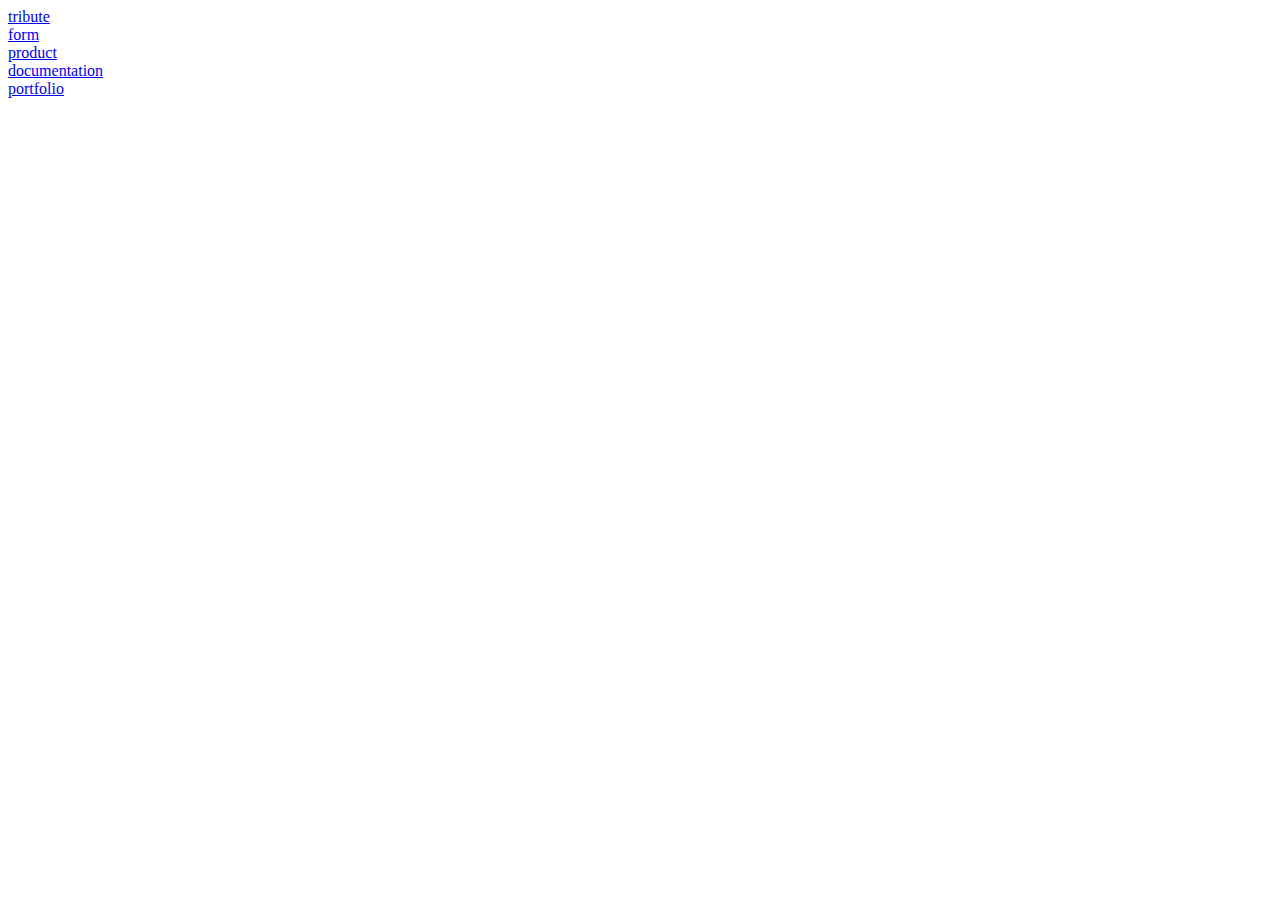
<file: index.html>
<!DOCTYPE html>
<html lang="en">
<head>
    <meta charset="UTF-8">
    <meta name="viewport" content="width=device-width, initial-scale=1.0">
    <title>BALU on FreeCodeCamp</title>
</head>
<body>
<a href="tribute-page">tribute</a><br>
<a href="survey-form">form</a><br>
<a href="product-landing">product</a><br>
<a href="technical-documentation">documentation</a><br>
<a href="portfolio">portfolio</a>
<a></a>
</body>
</html>
</file>
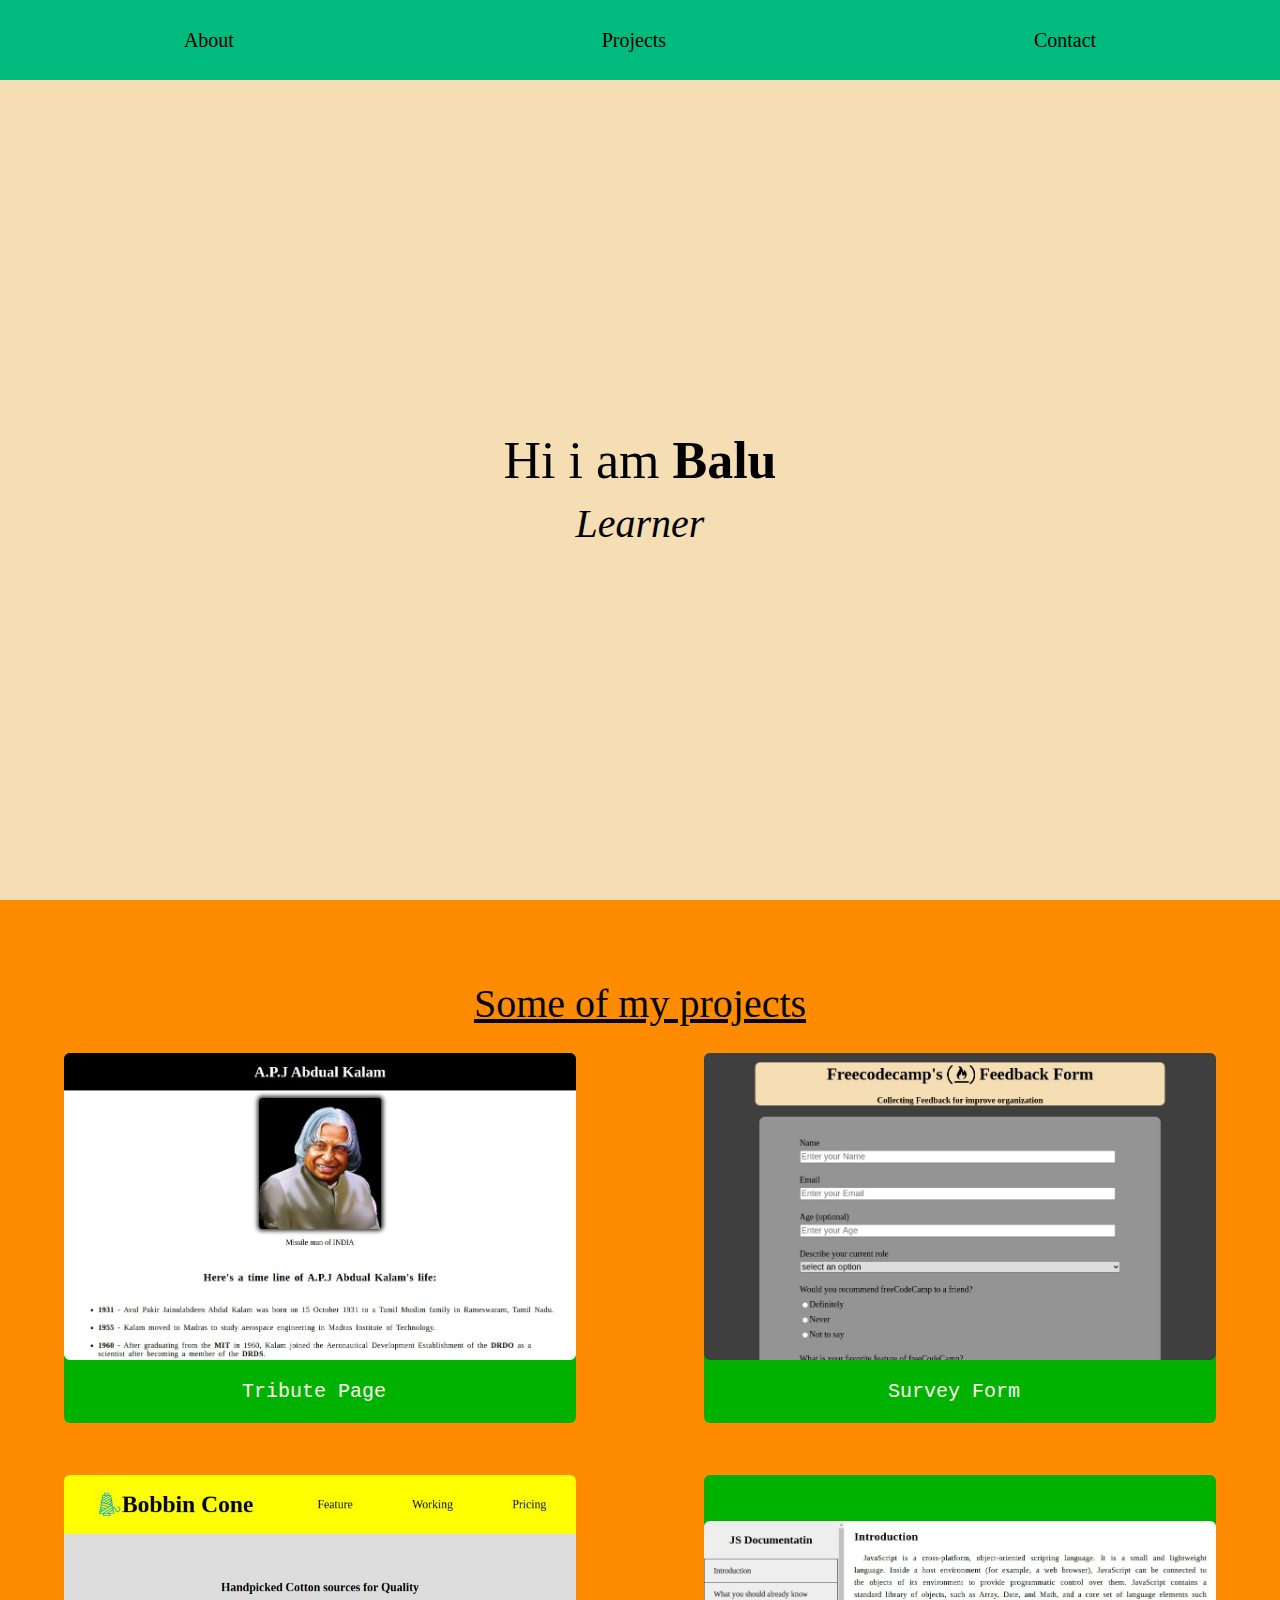
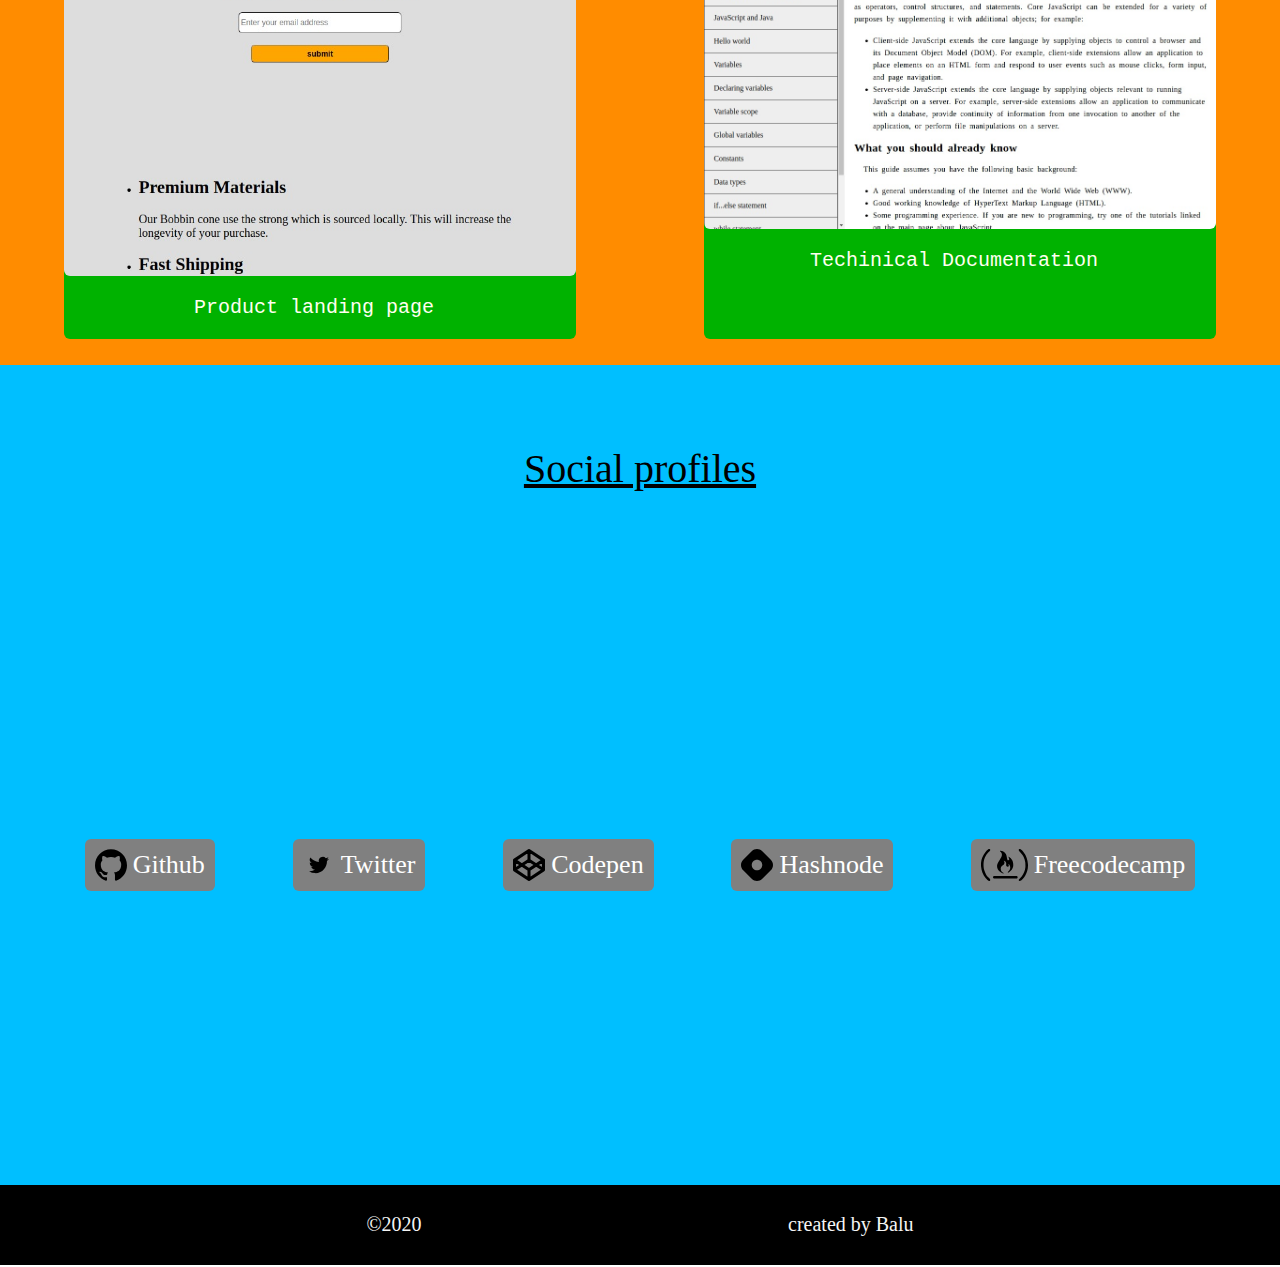
<file: portfolio-fcc/index.html>
<!DOCTYPE html>
<html lang="en">
<head>
    <meta charset="UTF-8">
    <meta name="viewport" content="width=device-width, initial-scale=1.0">
    <title>B A L U</title>
    <link rel="stylesheet" type="text/css" href="./style/style.css">
</head>
<body>
    <nav>
        <li><a href="#welcome-section">About</a></li>
        <li><a href="#project">Projects</a></li>
        <li><a href="#profile-link">Contact</a></li>
    </nav>
    <section id="welcome-section" class="welcome-section">
        <p>
            Hi i am <strong>Balu</strong><br>
            <em>Learner</em>
        </p>
    </section>
    <section id="project" class="project">
      <header>Some of my projects</header>
      <div>
        <a href="#">
            <img alt="APJ Abdual kalam Tribute Page - project1"src="./img/p1.jpg">
            <pre>
                <code><</code> Tribute Page <code>/></code>
            </pre>
        </a>
        <a href="#">
            <img alt="Freecodecamp's Feedback form Page - project2" src="./img/p2.jpg">
            <pre>
                <code><</code> Survey Form <code>/></code>
            </pre>
        </a>
        <a href="#">
            <img alt="Product landing Page - project3" src="./img/p3.jpg">
            <pre>
                <code><</code> Product landing page <code>/></code>
            </pre>
        </a>
        <a href="#">
            <img alt="Techinical Documentation page - project4" src="./img/p4.jpg">
            <pre>
                <code><</code> Techinical Documentation <code>/></code>
            </pre>
        </a>
      </div>
    </section>
    <section id="profile-link" class="profile-link">
        <div>
            <header>Social profiles</header>
            <ul>
                <a href="https://github.com/ba1u/"><img src="./img/s1.svg" alt="">Github</a>
                <a href="https://twitter.com/ba1u_v"><img src="./img/s2.svg" alt="">Twitter</a>
                <a href="https://codepen.io/ba1u"><img src="./img/s3.svg" alt="">Codepen</a>
                <a href="https://hashnode.com/@ba1u"><img src="./img/s4.svg" alt="">Hashnode</a>
                <a href="https://www.freecodecamp.org/ba1u"><img src="./img/s5.svg" alt="">Freecodecamp</a>
            </ul>
        </div>
        <footer>
            <p>©2020</p> <p>created by Balu</p>
        </footer>
    </section>
</body>
</html>
</file>
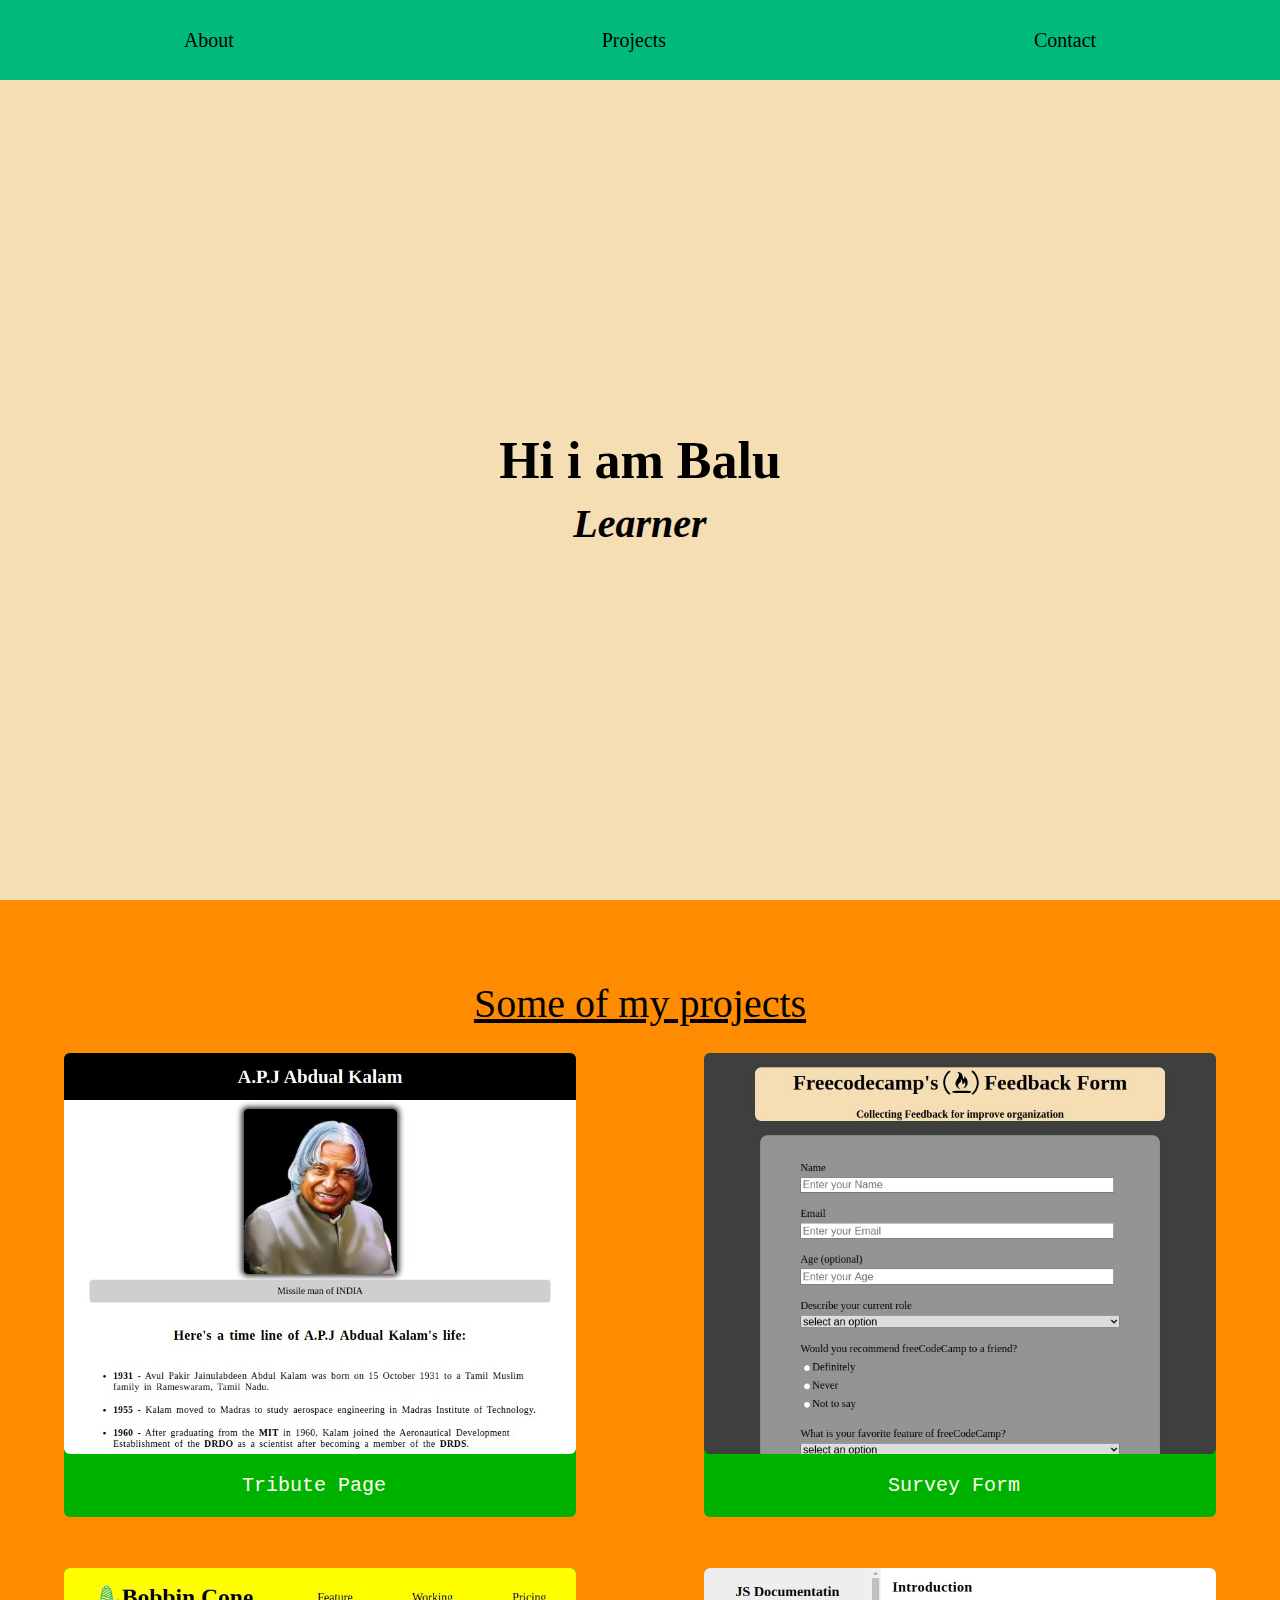
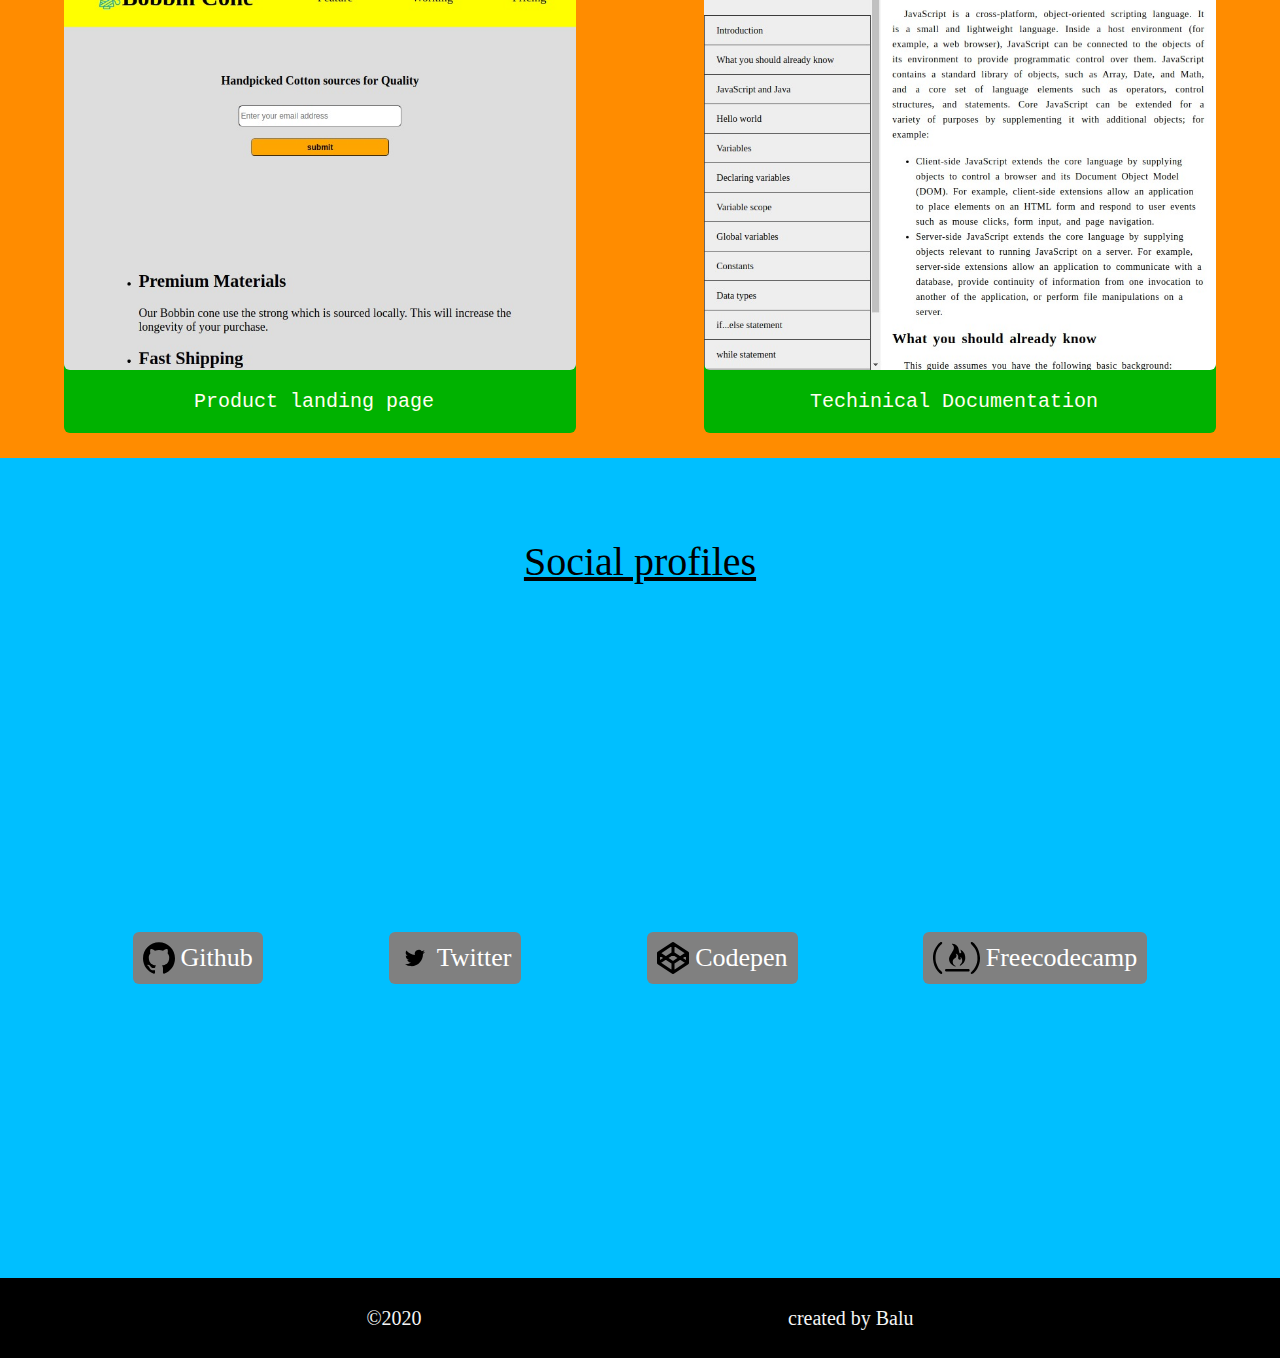
<file: portfolio/index.html>
<!DOCTYPE html>
<html lang="en">
<head>
    <meta charset="UTF-8">
    <meta name="viewport" content="width=device-width, initial-scale=1.0">
    <title>Portfolio</title>
    <link rel="stylesheet" type="text/css" href="./assets/style/style.css">
    <link rel="shortcut icon" href="favicon.ico" type="image/x-icon">
    <link rel="icon" type="image/x-icon" href="favicon.ico">
</head>
<body>
    <nav id="navbar">
        <li><a href="#welcome-section">About</a></li>
        <li><a href="#project">Projects</a></li>
        <li><a href="#profile-link">Contact</a></li>
    </nav>
    <section id="welcome-section">
        <h1>
            Hi i am <strong>Balu</strong><br>
            <em>Learner</em>
        </h1>
    </section>
    <section id="projects">
      <header>Some of my projects</header> 
      <div>
        <a href="#">
            <img alt="APJ Abdual kalam Tribute Page - project1"src="./assets/img/p1.jpg">
            <pre class="project-tile">
                <code><</code> Tribute Page <code>/></code>
            </pre>
        </a>
        <a href="#">
            <img alt="Freecodecamp's Feedback form Page - project2" src="./assets/img/p2.jpg">
            <pre class="project-tile">
                <code><</code> Survey Form <code>/></code>
            </pre>
        </a>
        <a href="#">
            <img alt="Product landing Page - project3" src="./assets/img/p3.jpg">
            <pre class="project-tile">
                <code><</code> Product landing page <code>/></code>
            </pre>
        </a>
        <a href="#">
            <img alt="Techinical Documentation page - project4" src="./assets/img/p4.jpg">
            <pre class="project-tile">
                <code><</code> Techinical Documentation <code>/></code>
            </pre>
        </a>
      </div>
    </section>
    <section id="profile">
        <div>
            <header>Social profiles</header>
            <ul>
                <a id="profile-link" href="https://github.com/BaluVadivel/" target="_blank"><img src="./assets/img/s1.svg" alt="">Github</a>
                <a href="https://twitter.com/BaluVadivel/" target="_blank"><img src="./assets/img/s2.svg" alt="">Twitter</a>
                <a href="https://codepen.io/BaluVadivel/" target="_blank"><img src="./assets/img/s3.svg" alt="">Codepen</a>
                <a href="https://www.freecodecamp.org/BaluVadivel/" target="_blank"><img src="./assets/img/s4.svg" alt="">Freecodecamp</a>
            </ul>
        </div>
        <footer>
            <p>©2020</p> <p>created by Balu</p>
        </footer>
    </section>
</body>
</html>
</file>
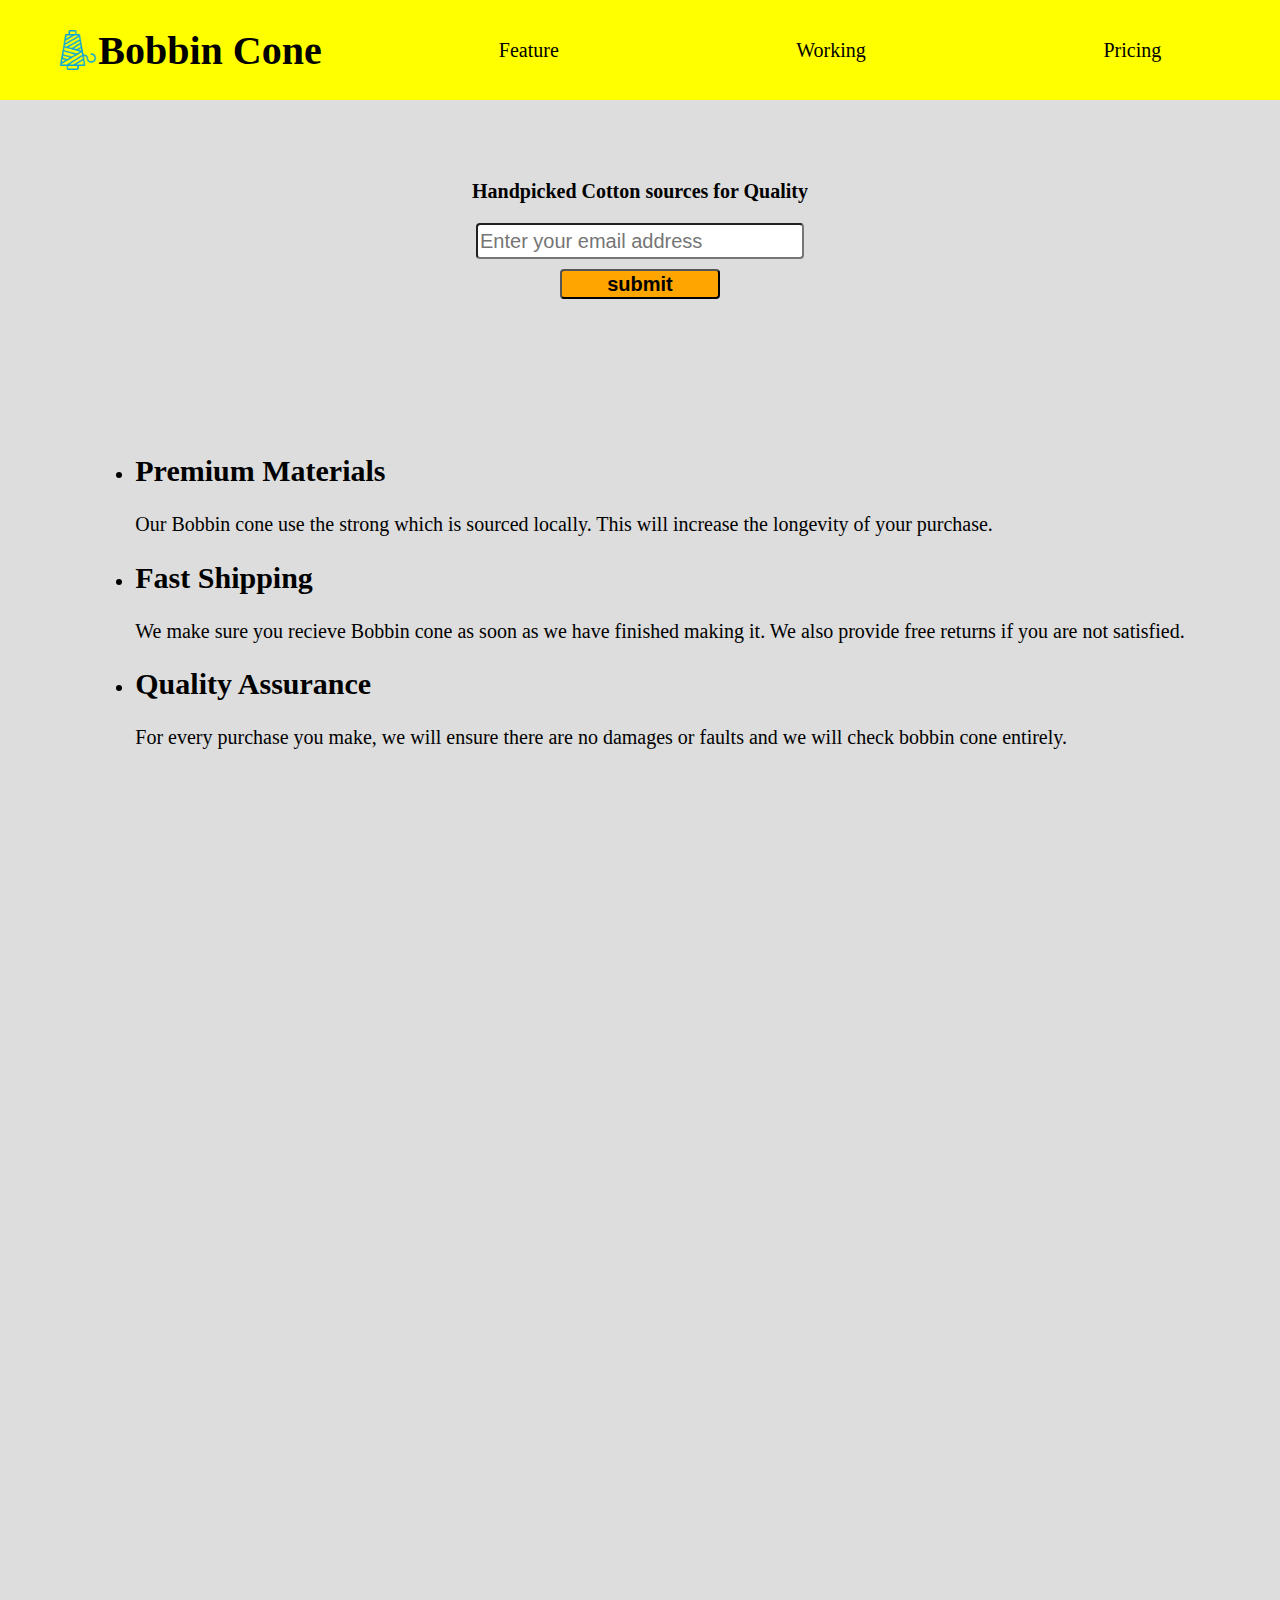
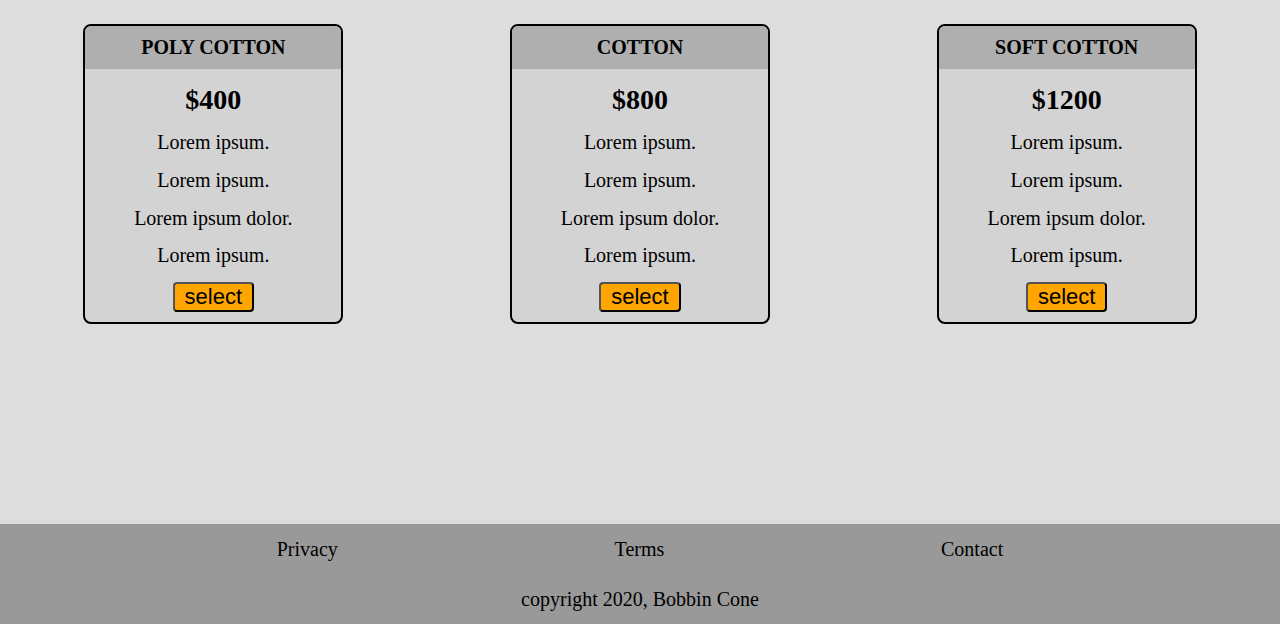
<file: product-landing/index.html>
<!DOCTYPE html>
<html lang="en">
<head>
    <meta charset="UTF-8">
    <meta name="viewport" content="width=device-width, initial-scale=1.0">
    <title>Product Landing Page</title>
    <link href="assets/css/style.css" type="text/css" rel="stylesheet">
</head>
<body>
  <header id="header">
      <div id="header-logo"><img id="header-img" src="./assets/img/logo.png" alt=""><h1><a href="#home">Bobbin Cone</a></h1></div>
      <nav id="nav-bar">
        <li><a class="nav-link" href="#feature">Feature</a></li>
        <li><a class="nav-link" href="#working">Working</a></li>
        <li><a class="nav-link" href="#pricing">Pricing</a></li>
      </nav>
  </header>
  <section id="home">
    <div>Handpicked Cotton sources for Quality</div>
    <form id="form" action=" https://www.freecodecamp.com/email-submit" method="get">
      <input id="email" name="email" type="email" placeholder="Enter your email address" required>
      <input id="submit" type="submit" value="submit">
    </form>
  </section>
  <section id="feature">
    <ul>
      <li>
        <h2>Premium Materials</h2>
        <p>Our Bobbin cone use the strong  which is sourced locally. This will increase the longevity of your purchase.</p>
      </li>
            <li>
        <h2>Fast Shipping</h2>
        <p>We make sure you recieve Bobbin cone as soon as we have finished making it. We also provide free returns if you are not satisfied.</p>
      </li>
            <li>
        <h2>Quality Assurance</h2>
        <p>For every purchase you make, we will ensure there are no damages or faults and we will check bobbin cone entirely.</p>
      </li>
    </ul>
  </section>
  <section id="working">
    <iframe id="video" src="https://www.youtube.com/embed/uFrdhUp0Z6I" frameborder="0" allow="accelerometer; autoplay; encrypted-media; gyroscope; picture-in-picture" allowfullscreen></iframe>
  </section>
  <section id="pricing">
    <span>
      <div class="box-title">POLY COTTON</div>
      <div  class="price">$400</div>
      <div>Lorem ipsum.</div>
      <div>Lorem ipsum.</div>
      <div>Lorem ipsum dolor.</div>
      <div>Lorem ipsum.</div>
      <button class="select">select</button>
    </span>
    <span>
      <div class="box-title">COTTON</div>
      <div class="price">$800</div>
      <div>Lorem ipsum.</div>
      <div>Lorem ipsum.</div>
      <div>Lorem ipsum dolor.</div>
      <div>Lorem ipsum.</div>
      <button class="select">select</button>
    </span>
    <span>
      <div class="box-title">SOFT COTTON</div>
      <div class="price">$1200</div>
      <div>Lorem ipsum.</div>
      <div>Lorem ipsum.</div>
      <div>Lorem ipsum dolor.</div>
      <div>Lorem ipsum.</div>
      <button>select</button>
    </span>
  </section>
  <footer id="footer">
    <span class="policy">
      <div><a href="#">Privacy</a></div>
      <div><a href="#">Terms</a></div>
      <div><a href="#">Contact</a></div>
    </span>
    <span class="copyright">
      <div>copyright 2020, Bobbin Cone</div>
    </span>
  </footer>
  </body>
</html>
</file>
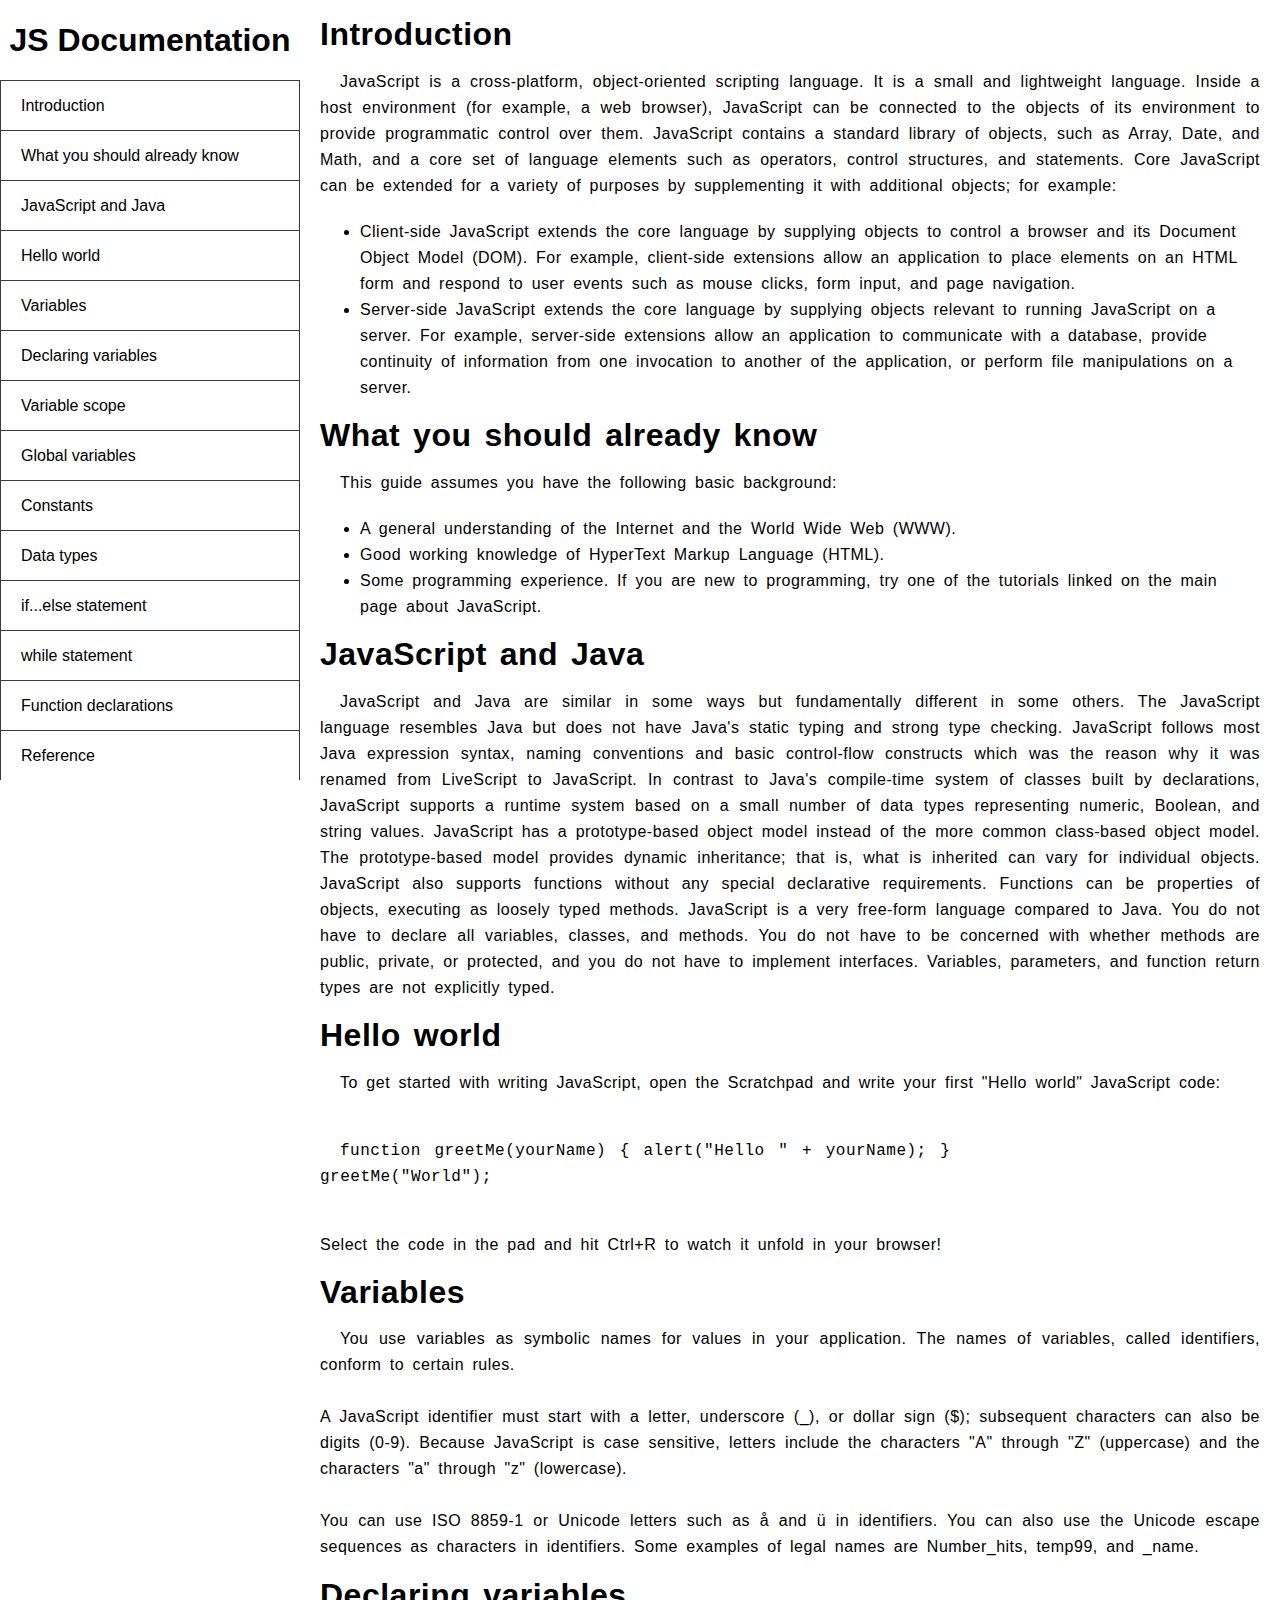
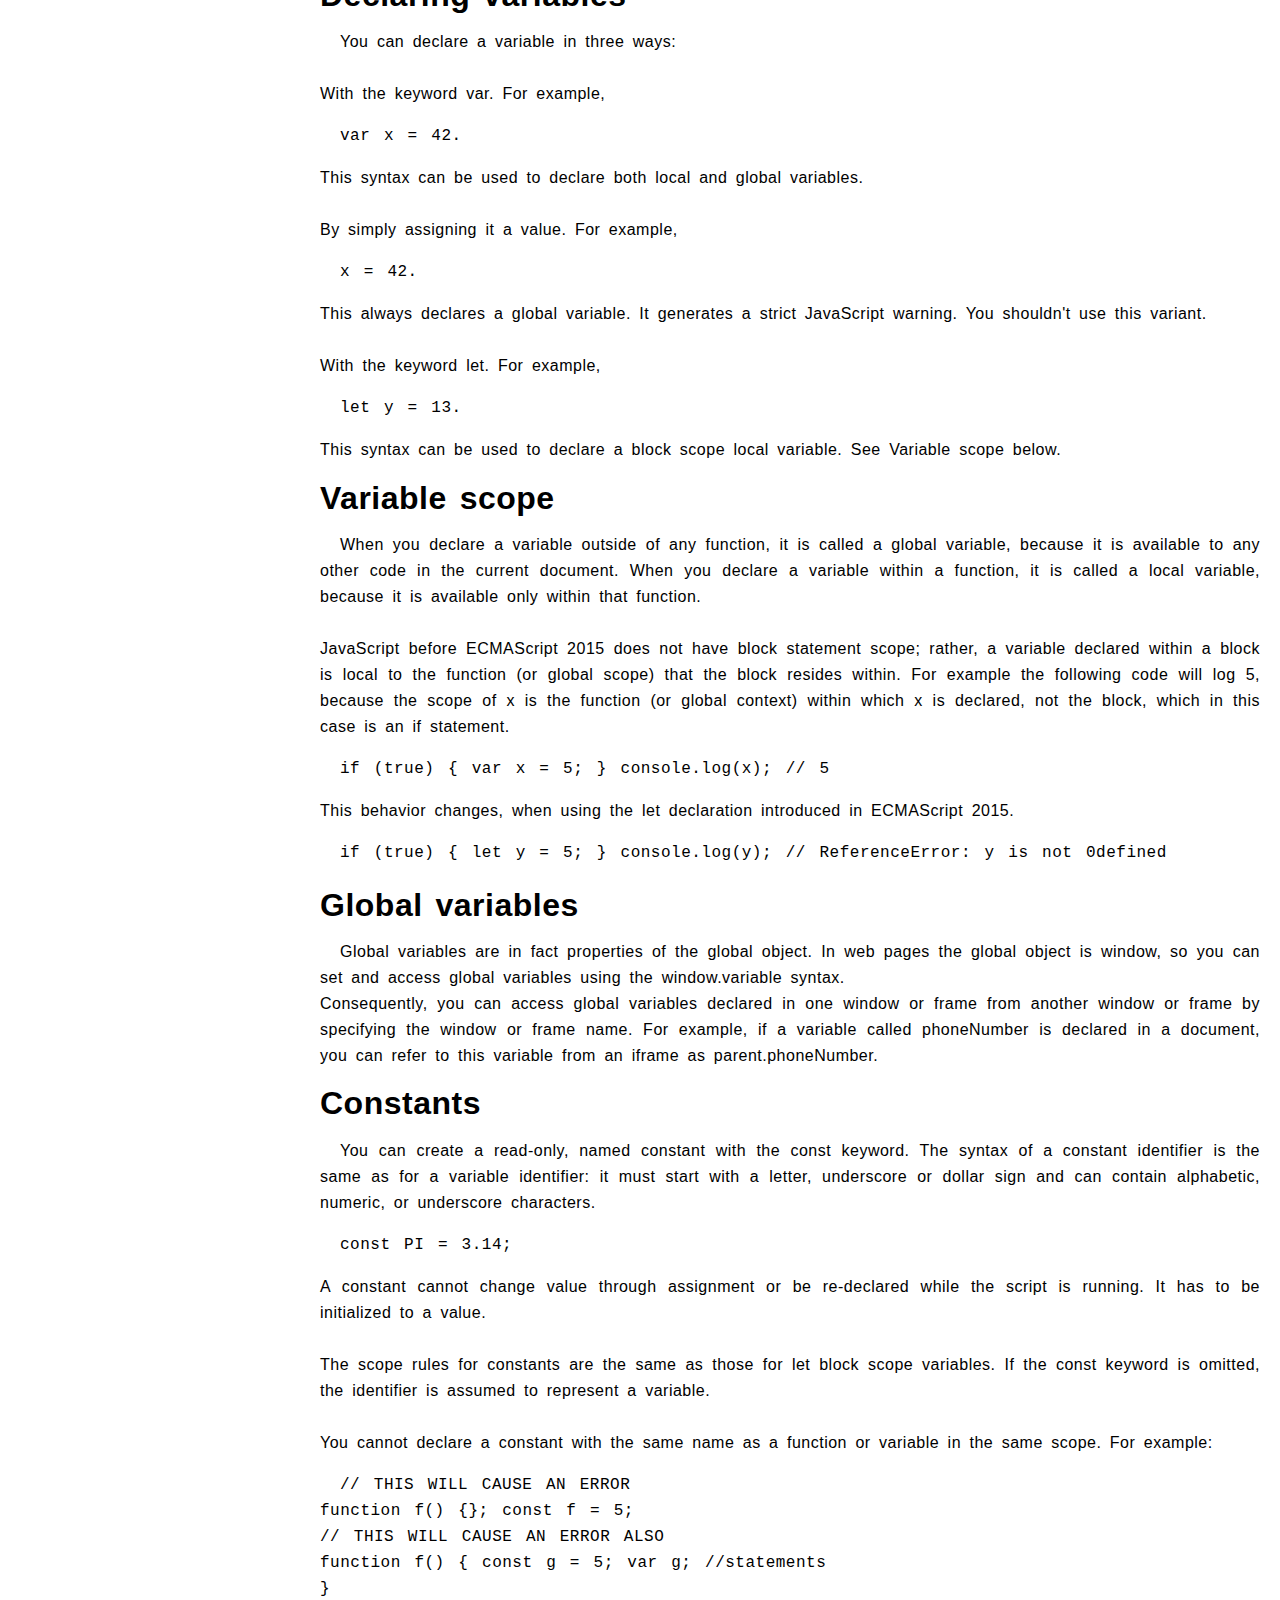
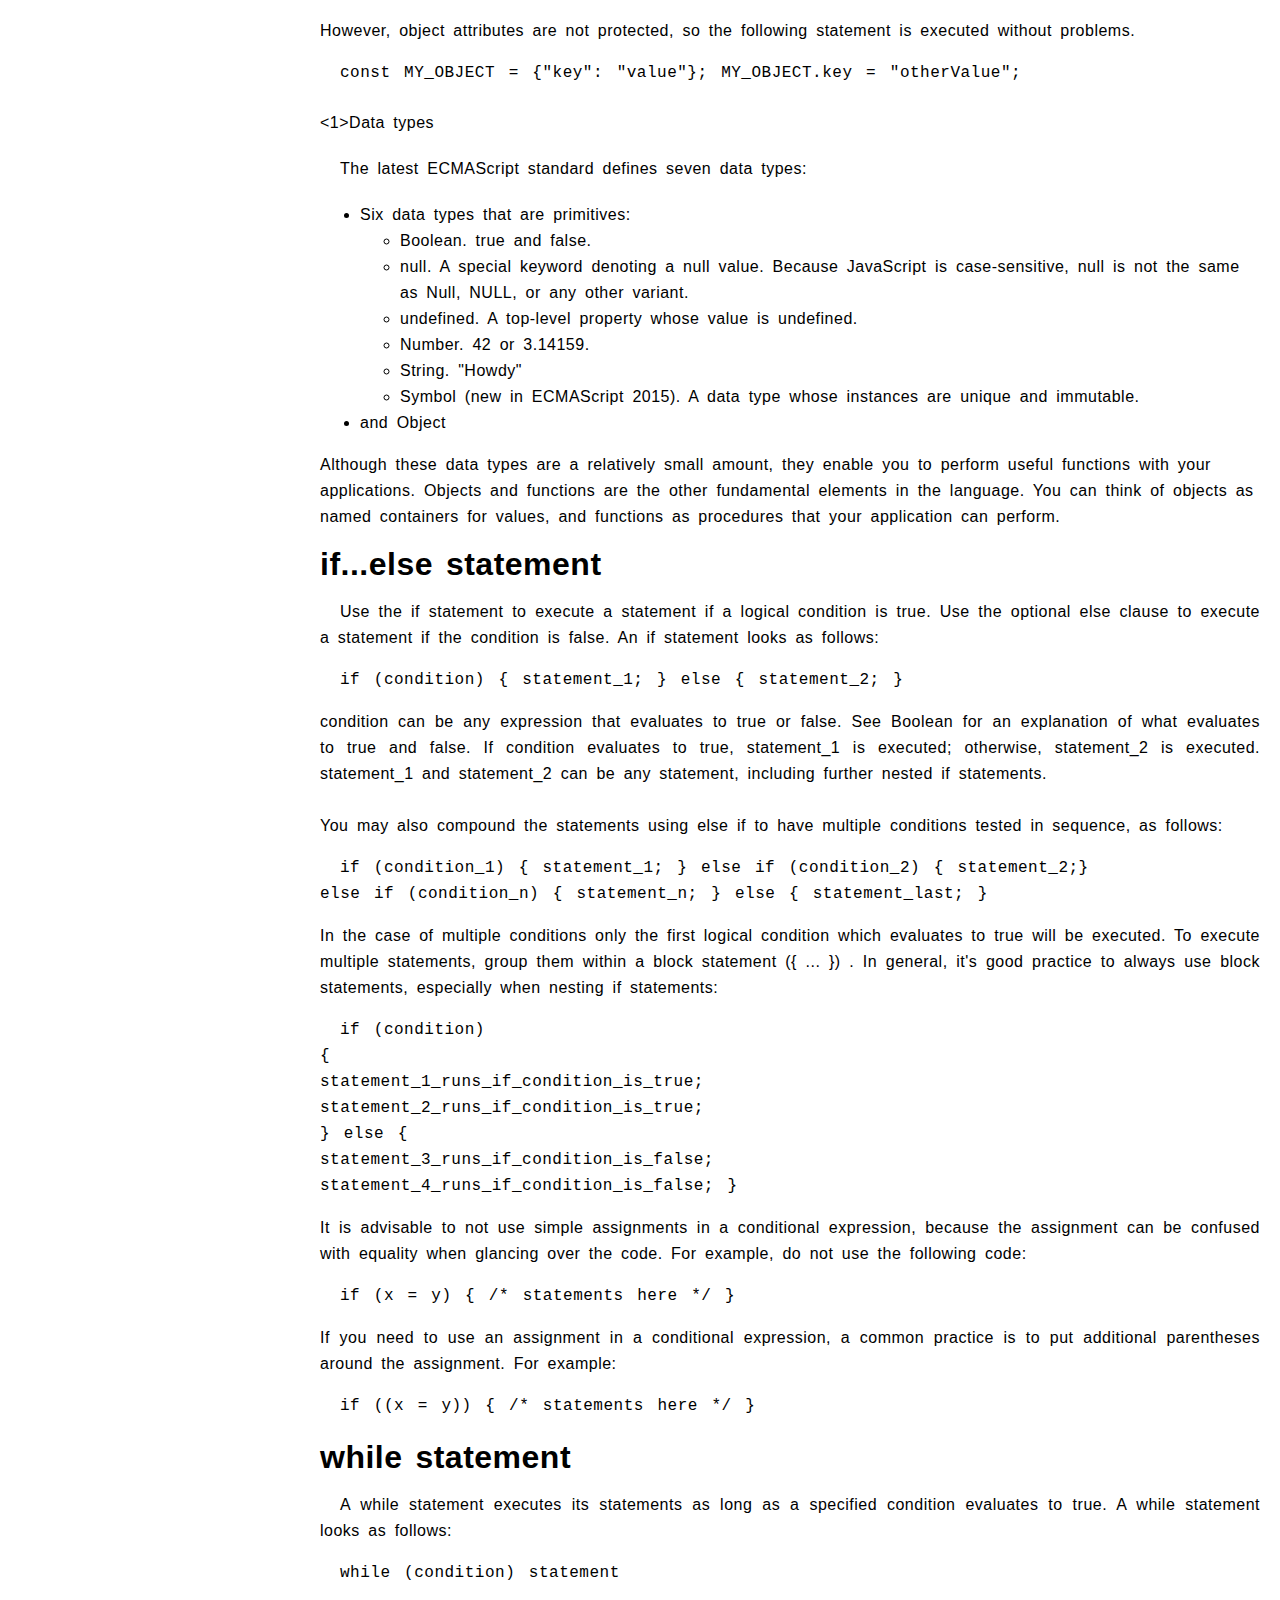
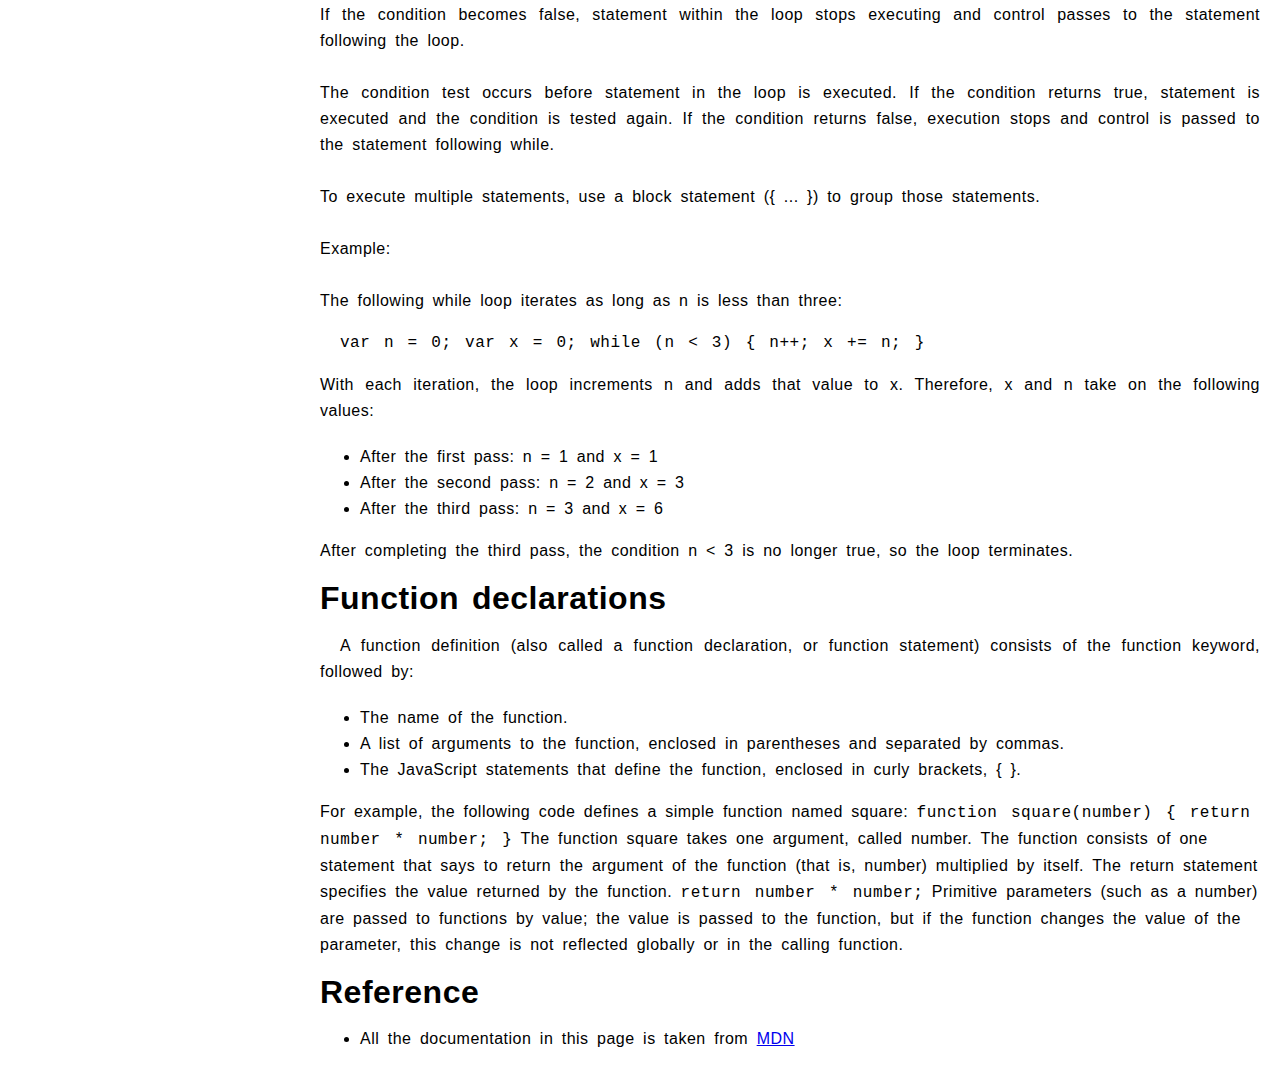
<file: technical-documentation/index.html>
<!DOCTYPE html>
<html lang="en">
<head>
    <meta charset="UTF-8">
    <meta name="viewport" content="width=device-width, initial-scale=1.0">
    <title>Technical Documentatin Page</title>
    <link rel="stylesheet" type="text/css" href="assets/css/style.css" >
</head>
<body>
    <nav id="navbar">
        <header><h1>JS Documentation</h1></header>
        <a class="nav-link" href="#Introduction">Introduction</a>
        <a class="nav-link" href="#What_you_should_already_know">What you should already know</a>
        <a class="nav-link" href="#JavaScript_and_Java">JavaScript and Java</a>
        <a class="nav-link" href="#Hello_world">Hello world</a>
        <a class="nav-link" href="#Variables">Variables</a>
        <a class="nav-link" href="#Declaring_variables">Declaring variables</a>
        <a class="nav-link" href="#Variable_scope">Variable scope</a>
        <a class="nav-link" href="#Global_variables">Global variables</a>
        <a class="nav-link" href="#Constants">Constants</a>
        <a class="nav-link" href="#Data_types">Data types</a>
        <a class="nav-link" href="#if...else_statement">if...else statement</a>
        <a class="nav-link" href="#while_statement">while statement</a>
        <a class="nav-link" href="#Function_declarations">Function declarations</a>
        <a class="nav-link" href="#Reference">Reference</a>
    </nav>
    <main id="main-doc">
        <section class="main-section">
            <header id="Introduction"><h1>Introduction</h1></header>
            <p>
                JavaScript is a cross-platform, object-oriented scripting language. It is a small and lightweight language. Inside a host environment (for example, a web browser), JavaScript can be connected to the objects of its environment to provide programmatic control over them.
                JavaScript contains a standard library of objects, such as Array, Date, and Math, and a core set of language elements such as operators, control structures, and statements. Core JavaScript can be extended for a variety of purposes by supplementing it with additional objects; for example:
                <ul>
                    <li>
                        Client-side JavaScript extends the core language by supplying objects to control a browser and its Document Object Model (DOM). For example, client-side extensions allow an application to place elements on an HTML form and respond to user events such as mouse clicks, form input, and page navigation.
                    </li>
                    <li>
                        Server-side JavaScript extends the core language by supplying objects relevant to running JavaScript on a server. For example, server-side extensions allow an application to communicate with a database, provide continuity of information from one invocation to another of the application, or perform file manipulations on a server.
                    </li>
                </ul>
            </p>
        </section>
        <section class="main-section">
            <header id="What_you_should_already_know"><h1>What you should already know</h1></header>
            <p>
              This guide assumes you have the following basic background:
              <ul>
                <li>A general understanding of the Internet and the World Wide Web (WWW).</li>
                <li>Good working knowledge of HyperText Markup Language (HTML).</li>
                <li>Some programming experience. If you are new to programming, try one of the tutorials linked on the main page about JavaScript.</li>
              </ul>
            </p>
        </section>
        <section class="main-section">
            <header id="JavaScript_and_Java"><h1>JavaScript and Java</h1></header>
            <p>
               JavaScript and Java are similar in some ways but fundamentally different in some others. The JavaScript language resembles Java but does not have Java's static typing and strong type checking. JavaScript follows most Java expression syntax, naming conventions and basic control-flow constructs which was the reason why it was renamed from LiveScript to JavaScript.
               In contrast to Java's compile-time system of classes built by declarations, JavaScript supports a runtime system based on a small number of data types representing numeric, Boolean, and string values. JavaScript has a prototype-based object model instead of the more common class-based object model. The prototype-based model provides dynamic inheritance; that is, what is inherited can vary for individual objects. JavaScript also supports functions without any special declarative requirements. Functions can be properties of objects, executing as loosely typed methods.
               JavaScript is a very free-form language compared to Java. You do not have to declare all variables, classes, and methods. You do not have to be concerned with whether methods are public, private, or protected, and you do not have to implement interfaces. Variables, parameters, and function return types are not explicitly typed.
            </p>
        </section>
        <section class="main-section">
            <header id="Hello_world"><h1>Hello world</h1></header>
            <p>
                To get started with writing JavaScript, open the Scratchpad and write your first "Hello world" JavaScript code:
                <br>
                <br>
                <code>function greetMe(yourName) { alert("Hello " + yourName); }
                    <br>greetMe("World");
                </code>
                <br>
                Select the code in the pad and hit Ctrl+R to watch it unfold in your browser!
            </p>
        </section>
        <section class="main-section">
            <header id="Variables"><h1>Variables</h1></header>
            <p>
                You use variables as symbolic names for values in your application. The names of variables, called identifiers, conform to certain rules.<br><br>
                A JavaScript identifier must start with a letter, underscore (_), or dollar sign ($); subsequent characters can also be digits (0-9). Because JavaScript is case sensitive, letters include the characters "A" through "Z" (uppercase) and the characters "a" through "z" (lowercase).<br><br>
                You can use ISO 8859-1 or Unicode letters such as å and ü in identifiers. You can also use the Unicode escape sequences as characters in identifiers. Some examples of legal names are Number_hits, temp99, and _name. 
            </p>
        </section>
        <section class="main-section">
            <header id="Declaring_variables"><h1>Declaring variables</h1></header>
            <p>
                You can declare a variable in three ways:<br><br>
                With the keyword var. For example,
                <code>var x = 42.</code>
                This syntax can be used to declare both local and global variables.<br><br>
                By simply assigning it a value. For example,
                <code>x = 42.</code>
                This always declares a global variable. It generates a strict JavaScript warning. You shouldn't use this variant.<br><br>
                With the keyword let. For example,
                <code>let y = 13.</code>
                This syntax can be used to declare a block scope local variable. See Variable scope below. 
            </p>
        </section>
        <section class="main-section">
            <header id="Variable_scope"><h1>Variable scope</h1></header>
            <p>
                When you declare a variable outside of any function, it is called a global variable, because it is available to any other code in the current document. When you declare a variable within a function, it is called a local variable, because it is available only within that function.<br><br>
                JavaScript before ECMAScript 2015 does not have block statement scope; rather, a variable declared within a block is local to the function (or global scope) that the block resides within. For example the following code will log 5, because the scope of x is the function (or global context) within which x is declared, not the block, which in this case is an if statement.
                <code>if (true) { var x = 5; } console.log(x); // 5</code>
                This behavior changes, when using the let declaration introduced in ECMAScript 2015.
                <code>if (true) { let y = 5; } console.log(y); // ReferenceError: y is not 0defined</code>
            </p>
        </section>
        <section class="main-section">
            <header id="Global_variables"><h1>Global variables</h1></header>
            <p>
                Global variables are in fact properties of the global object. In web pages the global object is window, so you can set and access global variables using the window.variable syntax.<br>
                Consequently, you can access global variables declared in one window or frame from another window or frame by specifying the window or frame name. For example, if a variable called phoneNumber is declared in a document, you can refer to this variable from an iframe as parent.phoneNumber.
            </p>
        </section>
        <section class="main-section">
            <header id="Constants"><h1>Constants</h1></header>
            <p>
                You can create a read-only, named constant with the const keyword. The syntax of a constant identifier is the same as for a variable identifier: it must start with a letter, underscore or dollar sign and can contain alphabetic, numeric, or underscore characters.<br>
                <code>const PI = 3.14;</code>
                A constant cannot change value through assignment or be re-declared while the script is running. It has to be initialized to a value.<br><br>
                The scope rules for constants are the same as those for let block scope variables. If the const keyword is omitted, the identifier is assumed to represent a variable.<br><br>
                You cannot declare a constant with the same name as a function or variable in the same scope. For example:
                <code>// THIS WILL CAUSE AN ERROR<br>function f() {}; const f = 5;<br>// THIS WILL CAUSE AN ERROR ALSO<br>function f() { const g = 5; var g; //statements<br>}</code>
                However, object attributes are not protected, so the following statement is executed without problems.
                <code>const MY_OBJECT = {"key": "value"}; MY_OBJECT.key = "otherValue";</code>
            </p>
        </section>
        <section class="main-section">
            <header id="Data_types"><1>Data types</1></header>
            <p>
                The latest ECMAScript standard defines seven data types:
                <ul>
                    <li>Six data types that are primitives:
                        <ul>
                           <li>Boolean. true and false.</li>
                           <li>null. A special keyword denoting a null value. Because JavaScript is case-sensitive, null is not the same as Null, NULL, or any other variant.</li>
                           <li>undefined. A top-level property whose value is undefined.</li>
                           <li>Number. 42 or 3.14159.</li>
                           <li>String. "Howdy"</li>
                           <li>Symbol (new in ECMAScript 2015). A data type whose instances are unique and immutable.</li>
                        </ul>
                    </li>
                    <li>and Object</li>
                </ul>
                Although these data types are a relatively small amount, they enable you to perform useful functions with your applications. Objects and functions are the other fundamental elements in the language. You can think of objects as named containers for values, and functions as procedures that your application can perform.
            </p>
        </section>
        <section class="main-section">
            <header id="if...else_statement"><h1>if...else statement</h1></header>
            <p>
                Use the if statement to execute a statement if a logical condition is true. Use the optional else clause to execute a statement if the condition is false. An if statement looks as follows:
                <code>if (condition) { statement_1; } else { statement_2; }</code>
                condition can be any expression that evaluates to true or false. See Boolean for an explanation of what evaluates to true and false. If condition evaluates to true, statement_1 is executed; otherwise, statement_2 is executed. statement_1 and statement_2 can be any statement, including further nested if statements.<br><br>
                You may also compound the statements using else if to have multiple conditions tested in sequence, as follows:
                <code>if (condition_1) { statement_1; } else if (condition_2) { statement_2;}<br> else if (condition_n) { statement_n; } else { statement_last; }</code>
                In the case of multiple conditions only the first logical condition which evaluates to true will be executed. To execute multiple statements, group them within a block statement ({ ... }) . In general, it's good practice to always use block statements, especially when nesting if statements:
                <code>if (condition) <br> { <br> statement_1_runs_if_condition_is_true;<br>statement_2_runs_if_condition_is_true; <br> } else { <br> statement_3_runs_if_condition_is_false; <br>statement_4_runs_if_condition_is_false; }</code>
                It is advisable to not use simple assignments in a conditional expression, because the assignment can be confused with equality when glancing over the code. For example, do not use the following code:
                <code>if (x = y) { /* statements here */ }</code>
                If you need to use an assignment in a conditional expression, a common practice is to put additional parentheses around the assignment. For example:
                <code>if ((x = y)) { /* statements here */ }</code>
            </p>
        </section>
        <section class="main-section">
            <header id="while_statement"><h1>while statement</h1></header>
            <p>
                A while statement executes its statements as long as a specified condition evaluates to true. A while statement looks as follows:
                <code>while (condition) statement</code>
                If the condition becomes false, statement within the loop stops executing and control passes to the statement following the loop.<br><br>
                The condition test occurs before statement in the loop is executed. If the condition returns true, statement is executed and the condition is tested again. If the condition returns false, execution stops and control is passed to the statement following while.<br><br>
                To execute multiple statements, use a block statement ({ ... }) to group those statements.<br><br>
                Example:<br><br>
                The following while loop iterates as long as n is less than three:
                <code>var n = 0; var x = 0; while (n < 3) { n++; x += n; }</code>
                With each iteration, the loop increments n and adds that value to x. Therefore, x and n take on the following values:
                <ul>
                    <li>After the first pass: n = 1 and x = 1</li>
                    <li>After the second pass: n = 2 and x = 3</li>
                    <li>After the third pass: n = 3 and x = 6</li>
                </ul>
                After completing the third pass, the condition n < 3 is no longer true, so the loop terminates.  
            </p>
        </section>
        <section class="main-section">
            <header id="Function_declarations"><h1>Function declarations</h1></header>
            <p>
                A function definition (also called a function declaration, or function statement) consists of the function keyword, followed by:
                <ul> 
                    <li>The name of the function.</li>
                    <li>A list of arguments to the function, enclosed in parentheses and separated by commas.</li>
                    <li>The JavaScript statements that define the function, enclosed in curly brackets, { }.</li>
                </ul>
                For example, the following code defines a simple function named square:
                <code>function square(number) { return number * number; }</code>
                The function square takes one argument, called number. The function consists of one statement that says to return the argument of the function (that is, number) multiplied by itself. The return statement specifies the value returned by the function.
                <code>return number * number;</code>
                Primitive parameters (such as a number) are passed to functions by value; the value is passed to the function, but if the function changes the value of the parameter, this change is not reflected globally or in the calling function. 
            </p>
        </section>
        <section class="main-section">
            <header id="Reference"><h1>Reference</h1></header>
            <p>
                <ul>
                    <li>All the documentation in this page is taken from <a href="https://developer.mozilla.org/en-US/docs/Web/JavaScript/Guide" target="_blank">MDN</a></li>
                </ul>
            </p>
        </section>
    </main>
</body>
</html>
</file>
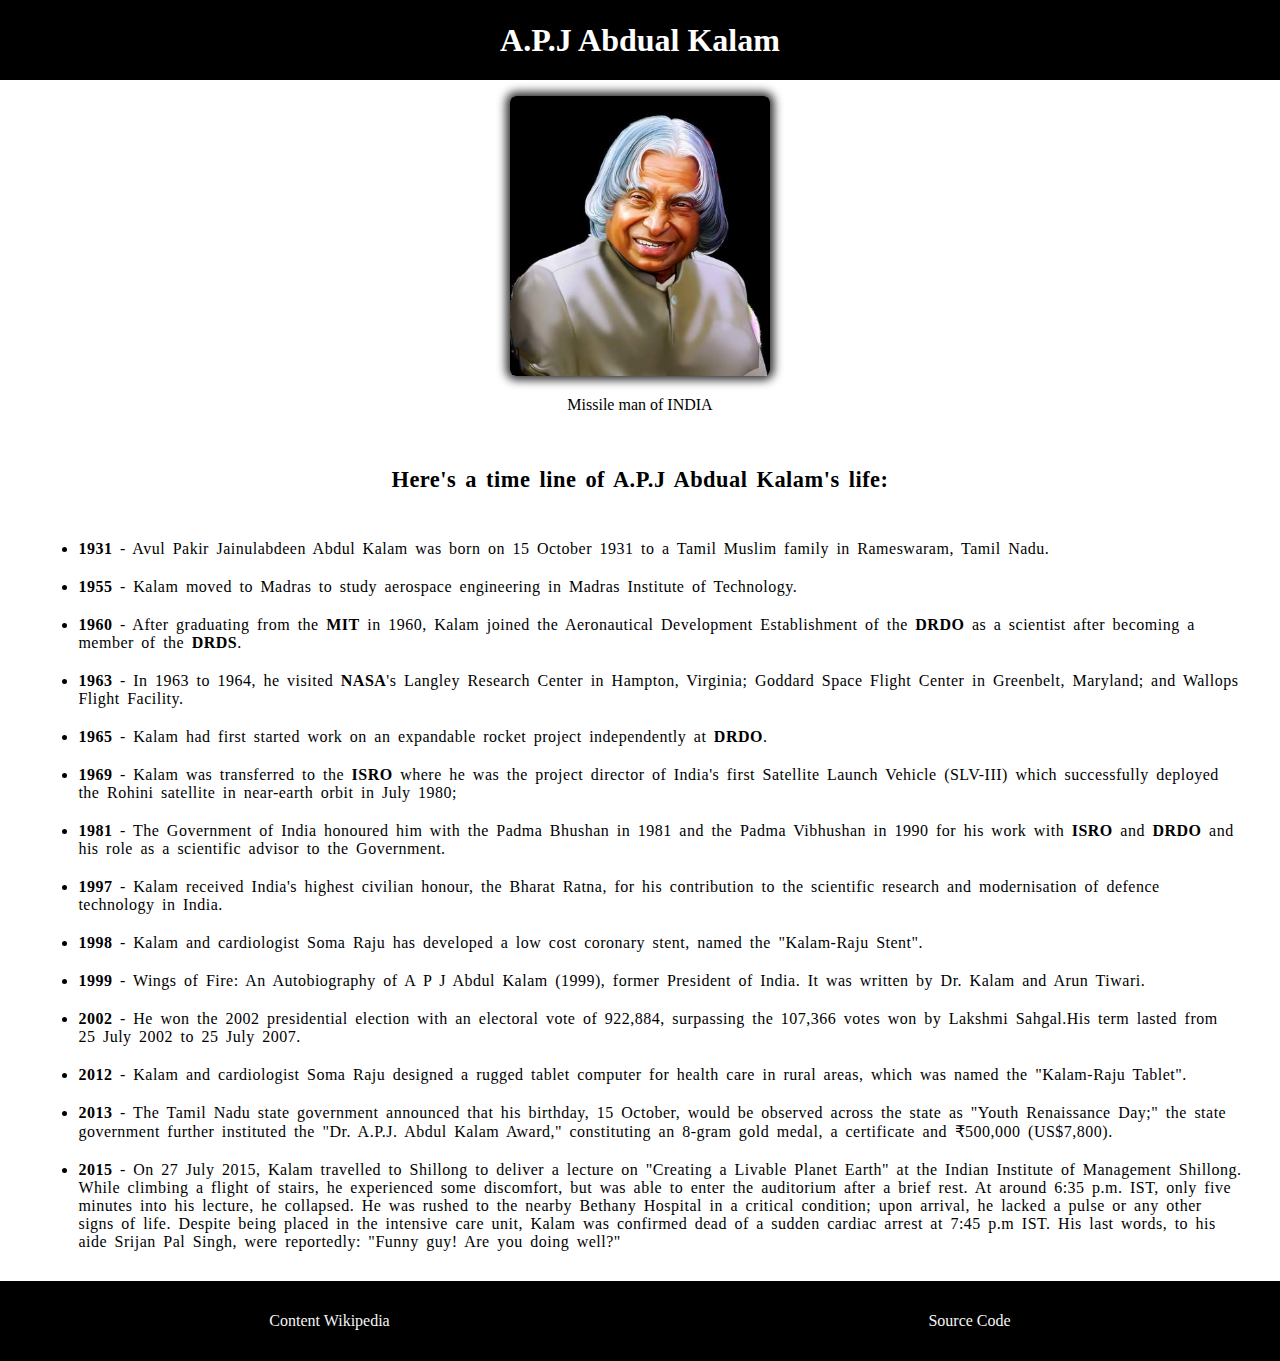
<file: tribute-page/index.html>
<!DOCTYPE html>
<html lang="en">
<head>
    <meta charset="UTF-8">
    <meta name="viewport" content="width=device-width, initial-scale=1.0">
    <title>APJ Tribute Page</title>
    <link rel="stylesheet" type="text/css" href="assets/css/style.css">
</head>
<body>
    <header><h1>A.P.J Abdual Kalam</h1></header>
    <main id="main">
        <figure id="img-div">
            <img id="imgage" src="assets/img/apj.jpg" alt="Picture of Abdual Kalam">
            <figcaption id="img-caption">Missile man of INDIA</figcaption>
        </figure>
        <section id="tribute-info">
            <header>Here's a time line of A.P.J Abdual Kalam's life:</header>
            <ul>
                <li><strong>1931</strong> - Avul Pakir Jainulabdeen Abdul Kalam was born on <time datetime="1931-10-15">15 October 1931</time> to a Tamil Muslim family in Rameswaram, Tamil Nadu.</li>
                <li><strong>1955</strong> - Kalam moved to Madras to study aerospace engineering in Madras Institute of Technology.</li>
                <li><strong>1960</strong> - After graduating from the <abbr title="Madras Institute of Technology">MIT</abbr> in 1960, Kalam joined the Aeronautical Development Establishment of the  <abbr title="Defence Research and Development Organisation">DRDO</abbr> as a scientist after becoming a member of the <abbr title="Defence Research & Development Service">DRDS</abbr>.</li>
                <li><strong>1963</strong> - In 1963 to 1964, he visited <abbr title="National Aeronautics and Space Administration">NASA</abbr>'s Langley Research Center in Hampton, Virginia; Goddard Space Flight Center in Greenbelt, Maryland; and Wallops Flight Facility.</li>
                <li><strong>1965</strong> - Kalam had first started work on an expandable rocket project independently at <abbr title="Defence Research and Development Organisation">DRDO</abbr>.</li>
                <li><strong>1969</strong> - Kalam was transferred to the <abbr title="Indian Space Research Organisation">ISRO</abbr> where he was the project director of India's first Satellite Launch Vehicle (SLV-III) which successfully deployed the Rohini satellite in near-earth orbit in July 1980;</li>
                <li><strong>1981</strong> - The Government of India honoured him with the Padma Bhushan in 1981 and the Padma Vibhushan in 1990 for his work with <abbr title="Indian Space Research Organisation">ISRO</abbr> and <abbr title="Defence Research and Development Organisation">DRDO</abbr> and his role as a scientific advisor to the Government.</li>
                <li><strong>1997</strong> - Kalam received India's highest civilian honour, the Bharat Ratna, for his contribution to the scientific research and modernisation of defence technology in India.</li>
                <li><strong>1998</strong> - Kalam and cardiologist Soma Raju has developed a low cost coronary stent, named the "Kalam-Raju Stent".</li>
                <li><strong>1999</strong> - Wings of Fire: An Autobiography of A P J Abdul Kalam (1999), former President of India. It was written by Dr. Kalam and Arun Tiwari.</li>
                <li><strong>2002</strong> - He won the 2002 presidential election with an electoral vote of 922,884, surpassing the 107,366 votes won by Lakshmi Sahgal.His term lasted from 25 July 2002 to 25 July 2007.</li>
                <li><strong>2012</strong> - Kalam and cardiologist Soma Raju designed a rugged tablet computer for health care in rural areas, which was named the "Kalam-Raju Tablet".</li>
                <li><strong>2013</strong> - The Tamil Nadu state government announced that his birthday, 15 October, would be observed across the state as "Youth Renaissance Day;" the state government further instituted the "Dr. A.P.J. Abdul Kalam Award," constituting an 8-gram gold medal, a certificate and ₹500,000 (US$7,800).</li>
                <li><strong>2015</strong> - On <time datetime="2015-07-27"></time>27 July 2015, Kalam travelled to Shillong to deliver a lecture on "Creating a Livable Planet Earth" at the Indian Institute of Management Shillong. While climbing a flight of stairs, he experienced some discomfort, but was able to enter the auditorium after a brief rest. At around 6:35 p.m. IST, only five minutes into his lecture, he collapsed. He was rushed to the nearby Bethany Hospital in a critical condition; upon arrival, he lacked a pulse or any other signs of life. Despite being placed in the intensive care unit, Kalam was confirmed dead of a sudden cardiac arrest at 7:45 p.m IST. His last words, to his aide Srijan Pal Singh, were reportedly: "Funny guy! Are you doing well?"</li>
            </ul>
        </section>
    </main>
    <footer>
        <div><a href="https://en.wikipedia.org/wiki/A._P._J._Abdul_Kalam" target="_blank">Content Wikipedia</a></div>
        <div><a href="https://github.com/BaluVadivel/FreeCodeCamp/tree/main/tribute-page" target="_blank">Source Code</a></div>
    </footer>
</body>
</html>
</file>
<file: portfolio-fcc/style/style.css>
html, body {
    margin: 0px;
    padding: 0px;
    width: 100%;
    height: auto;
    font-size: 20px;
    scroll-behavior: smooth;
    /* font-family:arial,helvetica,cursive; */
}
nav {
    width: 100%;
    height: 80px;
    top: 0px;
    position: fixed;
    display: inline-flex;
    align-items: center;
    justify-content: space-around;
    font-size: 1rem;
    background-color: rgb(0, 187, 125);
}
nav li {
    list-style: none;
}
nav li a {
    text-decoration: none;
    color: black;
    padding: 4px 6px;
    border-radius: 4px;
}
nav li a:hover {
    color: white;
    background-color: black;
}
section {
    width: 100%;
    height: auto;
    min-height: calc(100vh - 80px);
    padding-top: 80px;
}
.welcome-section {
    display: flex;
    justify-content: center;
    align-items: center;
    color: rgb(0, 0, 0);
    background-color: wheat;
}
.welcome-section p {
    font-size: 2.6rem;
    text-align: center;
}
.welcome-section p em {
    font-size: 2rem;
}
.skill {
    background-color: rgb(235, 235, 0);
}
.project {
    background-color: darkorange;
}
.project header {
    width: 100%;
    display: flex;
    justify-content: center;
    font-size: 2rem;
    text-decoration: underline;
}
.project div {
    display: flex;
    flex-direction: row;
    flex-wrap: wrap;
    width: 100%;
}
.project div a {
    display: flex;
    flex-direction: column;
    justify-content: center;
    border-radius: 6px;
    width: 40%;
    margin: 2% 5%;
    background-color: rgb(0, 178, 0);
    text-decoration: none;
}
.project div a img {
    width: 100%;
    border-radius: 6px;
}
.project div a pre {
    display: flex;
    justify-content: center;
    color: ivory;
}
.project div a pre code {
    opacity: 0;
    color: black;
}
.project div a:hover > pre > code {
    opacity: 1;
    transition: ease-out .3s;
    
}
.profile-link {
    background-color: rgb(0, 191, 255);
}
.profile-link div {
    padding: 0px;
    margin: 0px;
    width: 100%;
    height: auto;
    min-height:  calc(100vh - 160px);
}
.profile-link div header {
    width: 100%;
    height: 100px;
    display: flex;
    justify-content: center;
    font-size: 2rem;
    text-decoration: underline;
}
.profile-link div ul {
    padding: 0px 1%;
    margin: 0px;
    width: 98%;
    height: auto;
    min-height:  calc(100vh - 260px);
    display: flex;
    justify-content: space-evenly;
    align-items: center;
    flex-wrap: wrap;
}

.profile-link div ul a {
    padding: 10px;
    margin: 20px 6px;
    display: flex;
    justify-content: center;
    align-items: center;
    height: 32px;
    font-size: 26px;
    text-decoration: none;
    color: white;
    background-color: gray;
    border-radius: 6px;
}
.profile-link div ul a img {
    height: 100%;
    margin: 0px 6px 0px 0px;
}
.profile-link footer {
    height: 80px;
    width: 100%;
    color: whitesmoke;
    background-color: black;
    display: flex;
    justify-content: space-evenly;
    align-items: center;
}
@media (max-width:860px) {
    html, body {
        font-size: 2.6vw;
    }
    .project div a {
        width: 80%;
        margin: 4% 10%;
    }
    .profile-link ul ol {
        height: 28px;
        font-size: 22px;
    }
}
@media (max-width:600px) {
    html, body {
        font-size: 3.4vw;
    }
    .project div a {
        width: 80%;
        margin: 3% 10%;
    }
    .profile-link ul ol {
        height: 24px;
        font-size: 18px;
    }
}
</file>
<file: portfolio/assets/style/style.css>
html, body {
    margin: 0px;
    padding: 0px;
    width: 100%;
    height: auto;
    font-size: 20px;
    scroll-behavior: smooth;
}
nav {
    width: 100%;
    height: 80px;
    top: 0px;
    position: fixed;
    display: inline-flex;
    align-items: center;
    justify-content: space-around;
    font-size: 1rem;
    background-color: rgb(0, 187, 125);
}
nav li {
    list-style: none;
}
nav li a {
    text-decoration: none;
    color: black;
    padding: 4px 6px;
    border-radius: 4px;
}
nav li a:hover {
    color: white;
    background-color: black;
}
section {
    width: 100%;
    height: auto;
    min-height: calc(100vh - 80px);
    padding-top: 80px;
}
#welcome-section {
    display: flex;
    justify-content: center;
    align-items: center;
    color: rgb(0, 0, 0);
    background-color: wheat;
}
#welcome-section h1 {
    font-size: 2.6rem;
    text-align: center;
}
#welcome-section h1 em {
    font-size: 2rem;
}
.skill {
    background-color: rgb(235, 235, 0);
}
#projects {
    background-color: darkorange;
}
#projects header {
    width: 100%;
    display: flex;
    justify-content: center;
    font-size: 2rem;
    text-decoration: underline;
}
#projects div {
    display: flex;
    flex-direction: row;
    flex-wrap: wrap;
    width: 100%;
}
#projects div a {
    display: flex;
    flex-direction: column;
    justify-content: center;
    border-radius: 6px;
    width: 40%;
    margin: 2% 5%;
    background-color: rgb(0, 178, 0);
    text-decoration: none;
}
#projects div a img {
    width: 100%;
    border-radius: 6px;
}
#projects div a pre {
    display: flex;
    justify-content: center;
    color: ivory;
}
#projects div a pre code {
    opacity: 0;
    color: black;
}
#projects div a:hover > pre > code {
    opacity: 1;
    transition: ease-out .3s;
    
}
#profile {
    background-color: rgb(0, 191, 255);
}
#profile div {
    padding: 0px;
    margin: 0px;
    width: 100%;
    height: auto;
    min-height:  calc(100vh - 160px);
}
#profile div header {
    width: 100%;
    height: 100px;
    display: flex;
    justify-content: center;
    font-size: 2rem;
    text-decoration: underline;
}
#profile div ul {
    padding: 0px 1%;
    margin: 0px;
    width: 98%;
    height: auto;
    min-height:  calc(100vh - 260px);
    display: flex;
    justify-content: space-evenly;
    align-items: center;
    flex-wrap: wrap;
}

#profile div ul a {
    padding: 10px;
    margin: 20px 6px;
    display: flex;
    justify-content: center;
    align-items: center;
    height: 32px;
    font-size: 26px;
    text-decoration: none;
    color: white;
    background-color: gray;
    border-radius: 6px;
}
#profile div ul a img {
    height: 100%;
    margin: 0px 6px 0px 0px;
}
#profile footer {
    height: 80px;
    width: 100%;
    color: whitesmoke;
    background-color: black;
    display: flex;
    justify-content: space-evenly;
    align-items: center;
}
@media (max-width:860px) {
    html, body {
        font-size: 2.6vw;
    }
    #projects div a {
        width: 80%;
        margin: 4% 10%;
    }
    #profile ul ol {
        height: 28px;
        font-size: 22px;
    }
}
@media (max-width:600px) {
    html, body {
        font-size: 3.4vw;
    }
    #projects div a {
        width: 80%;
        margin: 3% 10%;
    }
    #profile ul ol {
        height: 24px;
        font-size: 18px;
    }
}
</file>
<file: product-landing/assets/css/style.css>
html, body {
  margin: 0px;
  width: 100%;
  height: auto;
  font-size: 20px;
  scroll-behavior: smooth;
  background-color: #dddddd;
}
#header {
  margin: 0px;
  padding: 0px;
  width: 100%;
  height: 100px;
  display: flex;
  position: fixed;
  background-color: yellow;
}
#header #header-logo {
  width: 20%;
  min-width: 380px;
  height: 100%;
  display: flex;
  justify-content: center;
  align-items: center;
}
#header a{
text-decoration: none;
color: black;
}
#header #header-logo h1{
    font-size: 2em;
}
#header #header-logo img {
width: 40px;
}
#header #nav-bar {
  margin: 0px;
  padding: 0px;
  width: 80%;
  height: 100%;
  display: inline-flex;
  justify-content: space-around;
  align-items: center;
}
#header #nav-bar li {
list-style: none;
}
section {
width: 100%;
height: auto;
padding-top:100px;
margin: 0px;
}
#home{
display: flex;
flex-direction: column;
padding-top:160px;
}
#home div {
margin: 20px auto;
font-weight: bold;
display: flex;
justify-content:center;
}
#home form {
width: 100%;
height: 20px auto;
display: flex;
flex-direction: column;
}
#home form input {
height: 30px;
border-radius: 4px;
margin: 0px auto 10px auto;
font-size: 1rem;
}
#home form input[type=email] {
max-width: 320px;
width: 80%;
}
#home form input[type=submit] {
background-color: orange;
font-weight: bold;
max-width: 160px;
width: 70%;
}
#feature {
display: flex;
justify-content:center;
}
#working {
display: flex;
justify-content:center;
align-items: center;
}
#working iframe {
margin: 80px auto 40px auto;
width: 90vw;
height: 50vw;
max-width:560px;
max-height: 315px;
}
#pricing {
display: flex;
justify-content: space-evenly;
align-items: center;
min-height: calc(100vh - 200px);
}
#pricing span {
width: 30%;
max-width: 260px;
height: 300px;
display:flex;
flex-direction: column;
justify-content: space-between;
align-items: center;
border-radius: 8px;
border: 2px solid black;
box-sizing: border-box;
background-color: lightgray;
margin: 20px auto;
}
#pricing span div {
display: flex;
}
#pricing span .box-title {
width: 100%;
padding: 10px 0px;
border-top-left-radius: 6px;
border-top-right-radius: 6px;
background-color: rgb(175, 175, 175);
display: flex;
justify-content: center;
font-weight: bold;
}
#pricing span .price {
font-size:1.4rem;
font-weight: bold;
}
#pricing span button {
width: auto;
padding: 0px 10px;
font-size: 1.1rem;
background-color: orange;
margin-bottom: 10px;
border-radius: 4px;
}
#footer {
width: 100%;
height: 100px;
display:flex;
flex-direction: column;
background-color: #999999;
bottom: 0px;
}
#footer span {
display: flex;
flex-direction: row;
justify-content: space-evenly;
align-items: center;
width: 100%;
height: 50%;
}
#footer span a {
text-decoration: none;
color: black;
}
#footer span .copyright {
justify-content: space-around;
}
@media (max-width:740px) {
body {
  min-width: 340px;
}
#header {
  display: block;
  width: 100%;
}
#header #header-logo {
  width: 100%;
  min-width: 300px;
  height: 60%;
}
#header #nav-bar {
  width: 100%;
  height: 40%;
}
#pricing {
flex-direction: column;
}
#pricing span{
width: 80%;
max-width: 240px;
}
#footer .policy {
justify-content: space-between;
width: calc(100% - 16px);
margin: 0px 8px;
}
}
</file>
<file: technical-documentation/assets/css/style.css>
html, body {
    margin: 0px;
    padding: 0px;
    width: 100%;
    height: auto;
    scroll-behavior: smooth;
    font-size: 16px;
    background-color: #fff;
    font-family: -apple-system, BlinkMacSystemFont, Roboto, Oxygen, Ubuntu, Cantarell, 'Open Sans', 'Helvetica Neue', sans-serif;
}
nav {
    width: 300px;
    height: 100vh;
    top: 0px;
    overflow-x: auto;
    overflow-y: scroll;
    background-color: #fff;
    position: fixed;
}
nav header {
    height: 80px;
    width: 100%;
    display: flex;
    justify-content: center;
    align-items: center;
}
nav a {
    width: 100%;
    height: 50px;
    padding-left: 20px;
    display: flex;
    align-items: center;
    box-sizing: border-box;
    border: 1px solid rgb(59, 59, 59);
    border-bottom: 0px;
    text-decoration: none;
    color: rgb(0, 0, 0);
}
main {
    width: 100%;
    height: auto;
    letter-spacing: .5px;
    word-spacing: 3.5px;
    line-height: 26px;
}
main section {
    width: calc(100% - 340px);
    margin-left: 320px;
}
main section p {
    margin: 20px 0px;
    text-indent: 20px;
    text-align: justify;
}
main section p code {
    display: flex;
    width: 100%;
    height: auto;
    overflow-x: scroll;
    background-color: #fff;
    border-radius: 4px;
    padding: 4px 0px;
    margin: 12px 0px;
}
@media (max-width:  760px)
{
    nav {
        width: 100%;
        height: 260px;
        position: unset;
        margin-top: 80px;
    }
    nav header {
        top: 0px;
        position: absolute;
        box-sizing: border-box;
    }
    main {
        width: 100%;
        min-width: auto;
        margin: 0px;
        line-height: 24px;
    }
    main section {
        width: calc(100% - 20px);
        margin-left: 10px;
    }
}
</file>
<file: tribute-page/assets/css/style.css>
body {
    background-color: rgb(255, 255, 255);
    width: 100%;
    height: auto;
    padding: 0px;
    margin: 0px;
    font-size: 16px;
}
header {
    width: 100%;
    height: 80px;
    margin:0px auto 0px auto ;
    padding-bottom: 0px;
    display: flex;
    justify-content: center;
    align-items: center;
    color: white;
    background-color: black;
}
main {
    width: 94%;
    min-width: 300px;
    height: auto;
    margin: 10px auto 30px auto;
}
main figure {
    width: 100%;
    height: auto;
    padding-left: 0px;
    margin-left: 0px;
}
main figure img {
    width: 50%;
    max-width: 260px;
    min-width: 160px;
    display: block;
    border-radius: 6px;
    box-shadow: 0px 0px 10px 4px rgb(46, 46, 46) ;
    margin: 10px auto 10px auto;
}
main figure figcaption {
    display: flex;
    box-sizing: border-box;
    border-radius: 6px;
    justify-content: center;
    padding: 10px;
}
main section {
    word-spacing: 3px;
    letter-spacing: .5px;
}
main section ul li {
    margin: 20px 0px;
}
main section header {
    color: black;
    font-weight: bold;
    font-size: 1.4em;
    background-color: unset;
}
main section abbr {
    text-decoration-line: none;
    font-weight: bolder;
    cursor: pointer;
}
footer {
    width: 100%;
    height: 80px;
    display: flex;
    justify-content: space-around;
    align-items: center;
    color: white;
    background-color: black;
}
footer div a {
    color: whitesmoke;
    text-decoration: none;
    padding: 10px;
    border-radius: 6px;
}
footer div a:hover {
    color: black;
    background-color: white;
}
</file>
